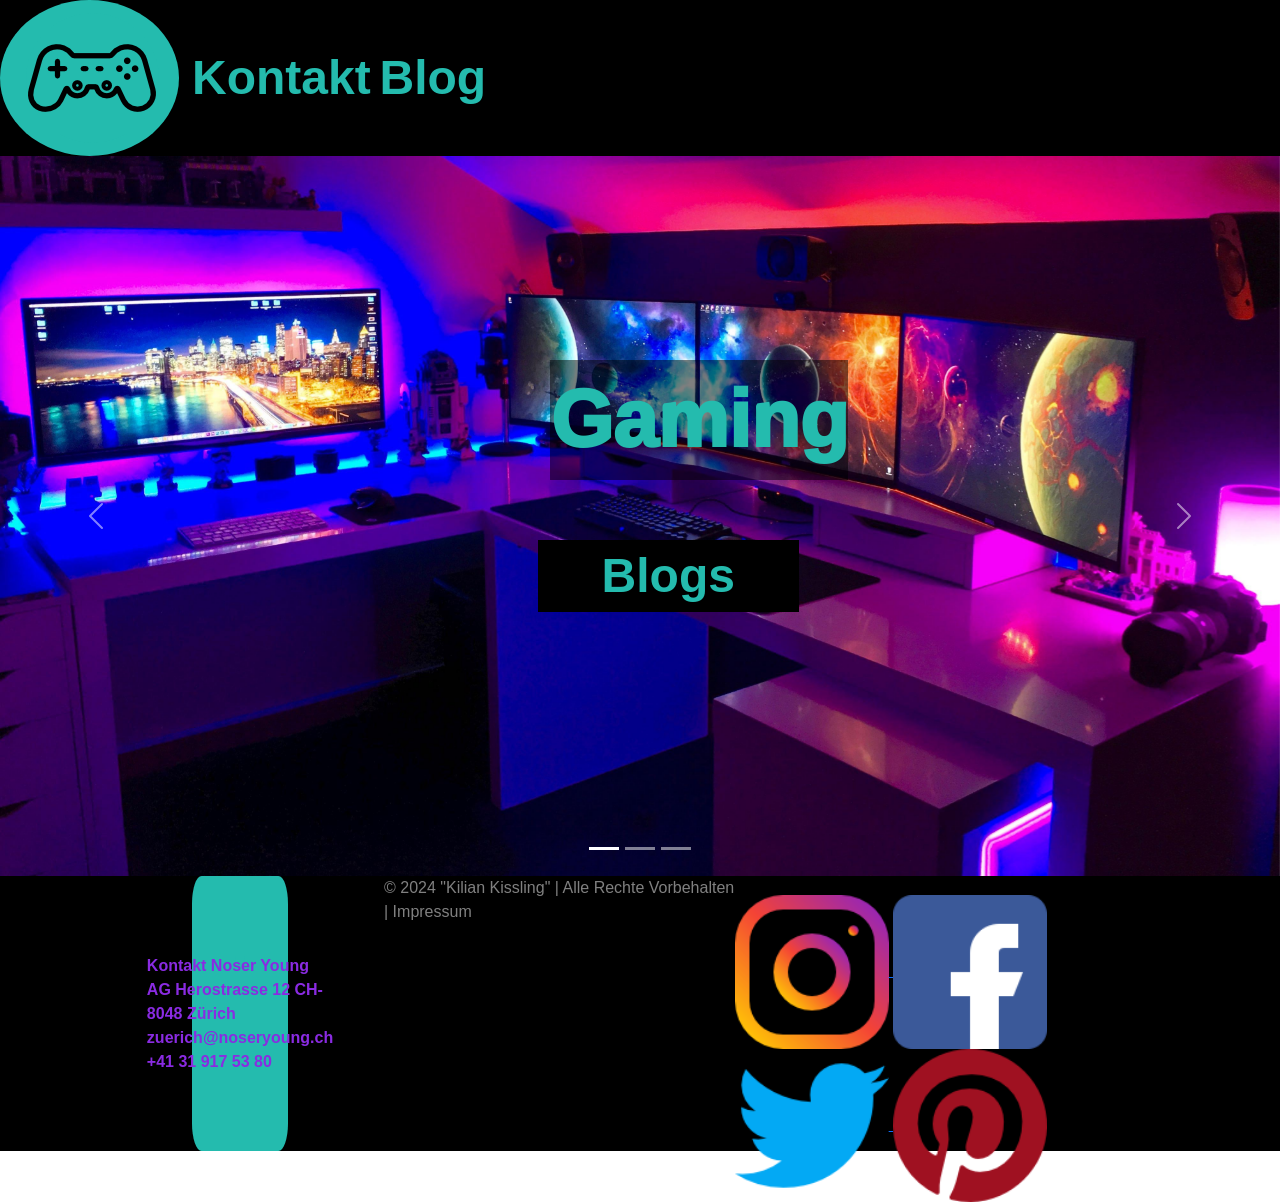
<file: index.html>
<!DOCTYPE html>
<html>
    <head>
        <meta charset="utf-8">
        <meta name="viewport" content="width=device-width, initial-scale=1">
        <link href="https://cdn.jsdelivr.net/npm/bootstrap@5.1.3/dist/css/bootstrap.min.css" rel="stylesheet" integrity="sha384-1BmE4kWBq78iYhFldvKuhfTAU6auU8tT94WrHftjDbrCEXSU1oBoqyl2QvZ6jIW3" crossorigin="anonymous">
      <link rel="stylesheet" href="./style/stylesheet.css">  
    </head>
     <body>
        <header class="hdr">
            <a class="logo" href="./index.html">
                <div class="logo" ><img src="./img/logo/logo.png" alt="logo"> </div>
            </a>
            <div class="kb">
                <a class="kontakthdr" href="./kontakt.html">Kontakt</a>
                <a class="bloghdr" href="./blog.html">Blog</a>
            </div>
            <div class="dropdown">
            <button type="button" class="btn btn-primary dropdown-toggle" data-bs-toggle="dropdown">☰
            </button>
            <ul class="dropdown-menu">
                <li><a class="dropdown-item" href="./index.html">home</a></li>
                <li><a class="dropdown-item" href="./kontakt.html">Kontakt</a></li>
                <li><a class="dropdown-item" href="./blog.html">Blogs</a></li>
            </ul>
            </div>
        </header>
        <div id="carousel" class="carousel slide" data-bs-ride="true">
  <div class="carousel-indicators">
    <button type="button" data-bs-target="#carousel" data-bs-slide-to="0" class="active" aria-current="true" aria-label="Slide 1"></button>
    <button type="button" data-bs-target="#carousel" data-bs-slide-to="1" aria-label="Slide 2"></button>
    <button type="button" data-bs-target="#carousel" data-bs-slide-to="2" aria-label="Slide 3"></button>
  </div>
  <div class="carousel-inner">
    <div class="carousel-item active">
      <img src="./img/imgCarouselAndTitle/1.jpg" class="d-block w-100" alt="Desk-Setup 1">
    </div>
    <div class="carousel-item">
      <img src="./img/imgCarouselAndTitle/2.jpg" class="d-block w-100" alt="Desk-Setup 2">
    </div>
    <div class="carousel-item">
      <img src="./img/imgCarouselAndTitle/3.png" class="d-block w-100" alt="Desk-Setup 3">
    </div>
  </div>
  <button class="carousel-control-prev" type="button" data-bs-target="#carousel" data-bs-slide="prev">
    <span class="carousel-control-prev-icon" aria-hidden="true"></span>
    <span class="visually-hidden">Previous</span>
  </button>
  <button class="carousel-control-next" type="button" data-bs-target="#carousel" data-bs-slide="next">
    <span class="carousel-control-next-icon" aria-hidden="true"></span>
    <span class="visually-hidden">Next</span>
  </button>
</div>
<div>
   <a class="blogbtn" href="./blog.html">Blogs</a> 
</div>
<div class="title">
    Gaming
</div>
<footer class="ftr">
    <div class="kontaktftr" >
       <a class="kontaktftr" href="./kontakt.html">Kontakt

Noser Young AG
Herostrasse 12
CH-8048 Zürich

zuerich@noseryoung.ch
+41 31 917 53 80</a>
    </div>
    <div class="rechte">
        © 2024 "Kilian Kissling" | Alle Rechte Vorbehalten | Impressum
    </div>
    <div class="social-media">
            <a href="https://www.instagram.com/noseryoung/">
                <img class="insta" src="./img/socialMediaIcons/instagram.png" alt="instagram">
            </a>
            <a href="https://www.facebook.com/noseryoung/"><img class="facebook" src="./img/socialMediaIcons/facebook.png" alt="facebook">
            </a>
            <a href="https://x.com/noseryoung"><img class="x" src="./img/socialMediaIcons/twitter.png" alt="Twitter">
            </a>
            <img class="pinterest" src="./img/socialMediaIcons/pinterest.png">
            </div>
</footer>
 <script src="https://cdn.jsdelivr.net/npm/bootstrap@5.1.3/dist/js/bootstrap.bundle.min.js" integrity="sha384-ka7Sk0Gln4gmtz2MlQnikT1wXgYsOg+OMhuP+IlRH9sENBO0LRn5q+8nbTov4+1p" crossorigin="anonymous"></script>
    </body>

</html>
</file>
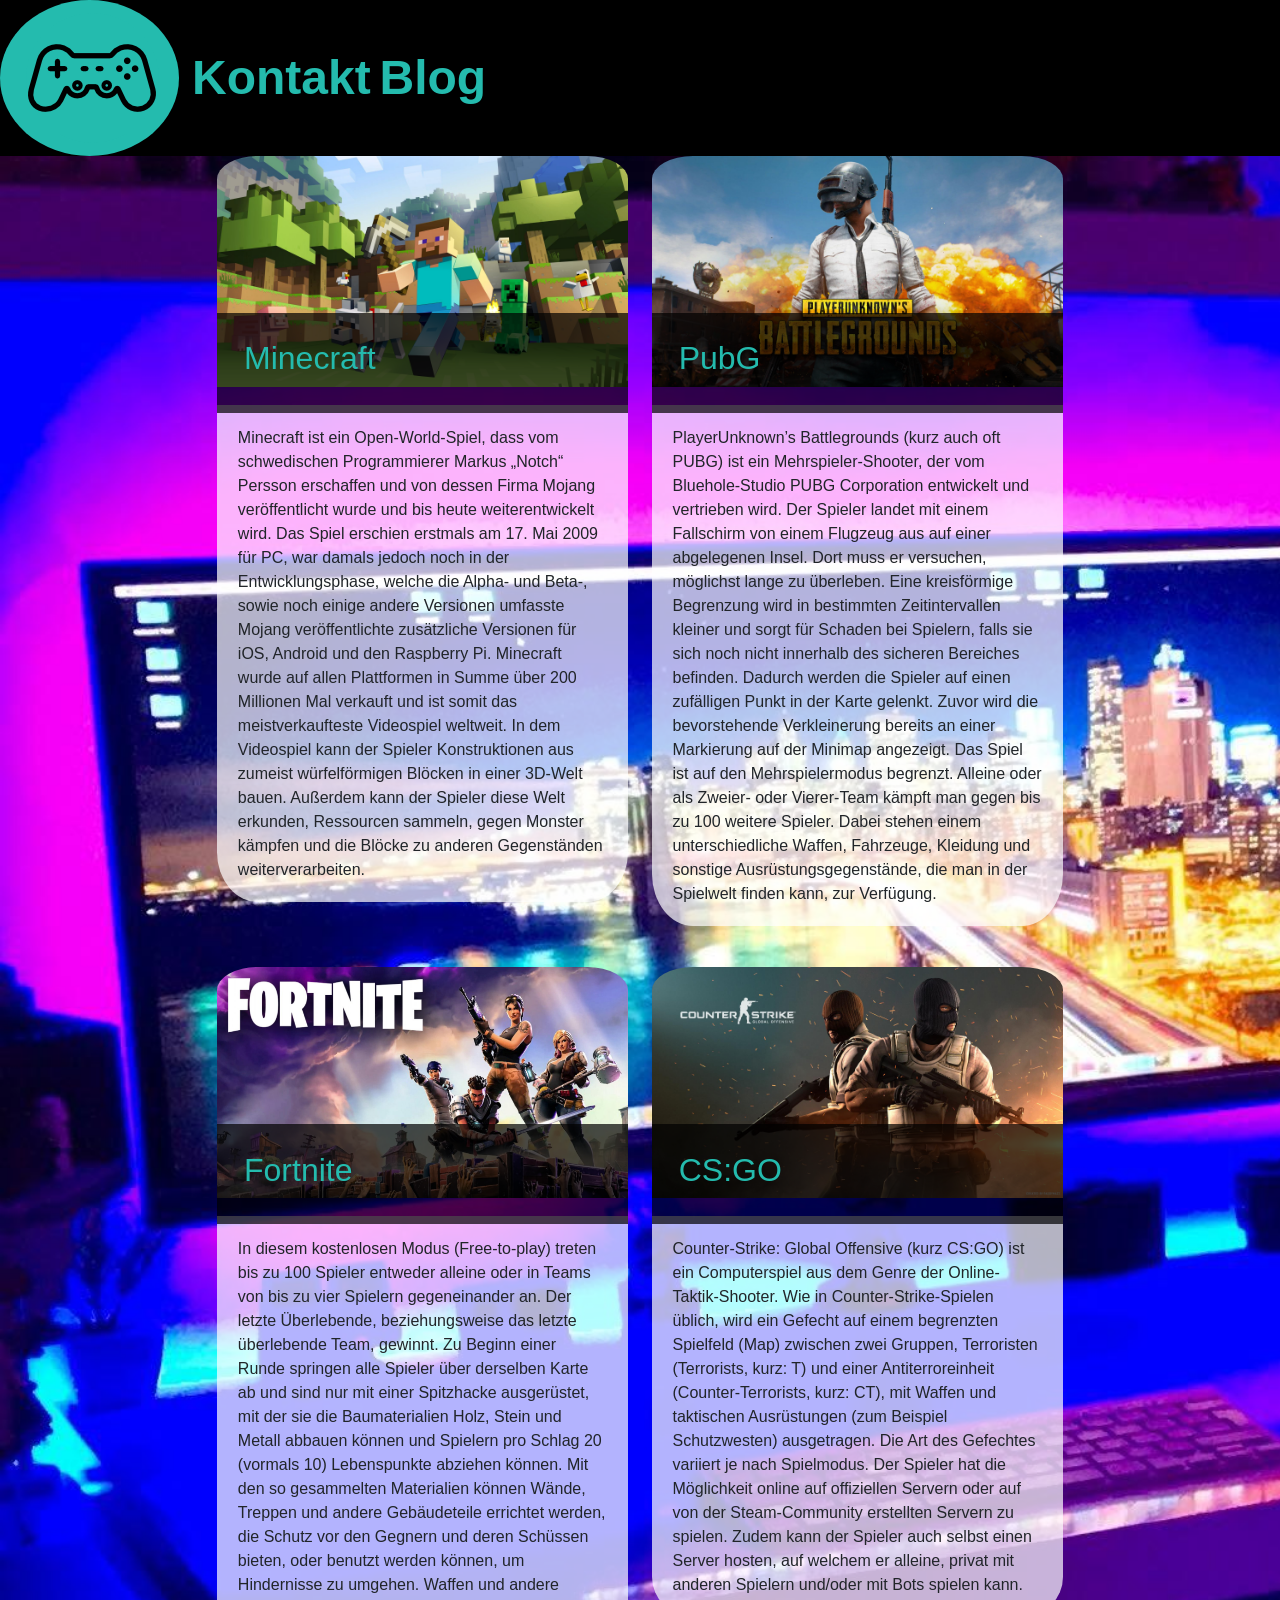
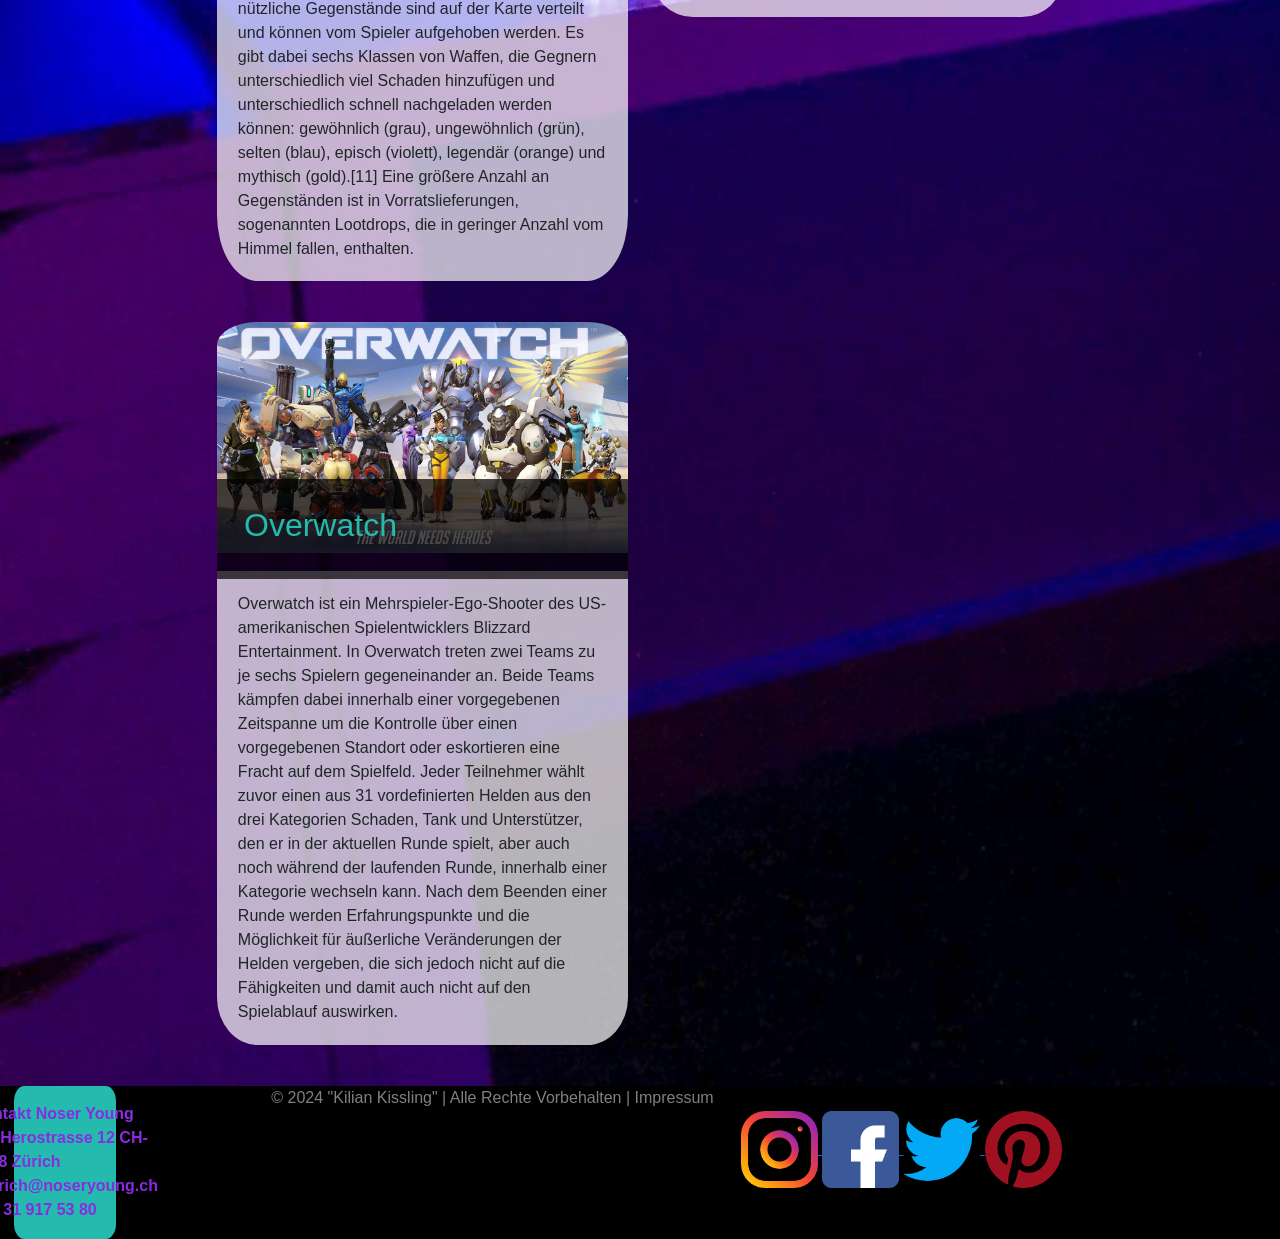
<file: blog.html>
<!DOCTYPE html>
<html>
    <head>
        <meta charset="utf-8">
        <meta name="viewport" content="width=device-width, initial-scale=1">
        <link href="https://cdn.jsdelivr.net/npm/bootstrap@5.1.3/dist/css/bootstrap.min.css" rel="stylesheet" integrity="sha384-1BmE4kWBq78iYhFldvKuhfTAU6auU8tT94WrHftjDbrCEXSU1oBoqyl2QvZ6jIW3" crossorigin="anonymous">
      <link rel="stylesheet" href="./style/blog.css">  
    </head>
     <body>
        <header class="hdr">
            <a class="logo" href="./index.html">
                <div class="logo" ><img src="./img/logo/logo.png" alt="logo"> </div>
            </a>
            <div class="kb">
                <a class="kontakthdr" href="./kontakt.html">Kontakt</a>
                <a class="bloghdr" href="./blog.html">Blog</a>
            </div>
            <div class="dropdown">
            <button type="button" class="btn btn-primary dropdown-toggle" data-bs-toggle="dropdown">☰
            </button>
            <ul class="dropdown-menu">
                <li><a class="dropdown-item" href="./index.html">home</a></li>
                <li><a class="dropdown-item" href="./kontakt.html">Kontakt</a></li>
                <li><a class="dropdown-item" href="./blog.html">Blogs</a></li>
            </ul>
            </div>
        </header>

    
        <div class="row">
                <div class="col-lg-2"></div>
                <div class="col-lg-4">
                    <div class="blog">
                        <img class="bilder" src="./img/imgBlog/11.jpg" alt="Minecraft">
                        <div class="ttl">
                            <h2>Minecraft</h2>
                        </div>
                        <div class="txt">
                            Minecraft ist ein Open-World-Spiel, dass vom schwedischen Programmierer Markus „Notch“ Persson erschaffen und von dessen Firma Mojang veröffentlicht wurde und bis heute weiterentwickelt wird. Das Spiel erschien erstmals am 17. Mai 2009 für PC, war damals jedoch noch in der Entwicklungsphase, welche die Alpha- und Beta-, sowie noch einige andere Versionen umfasste Mojang veröffentlichte zusätzliche Versionen für iOS, Android und den Raspberry Pi. Minecraft wurde auf allen Plattformen in Summe über 200 Millionen Mal verkauft und ist somit das meistverkaufteste Videospiel weltweit. In dem Videospiel kann der Spieler Konstruktionen aus zumeist würfelförmigen Blöcken in einer 3D-Welt bauen. Außerdem kann der Spieler diese Welt erkunden, Ressourcen sammeln, gegen Monster kämpfen und die Blöcke zu anderen Gegenständen weiterverarbeiten. 
                        </div>
                    </div>
                </div>
                <div class="col-lg-4"><div class="blog">
                        <img class="bilder" src="./img/imgBlog/12.jpg" alt="PubG">
                        <div class="ttl">
                            <h2>PubG</h2>
                        </div>
                        <div class="txt">
                            PlayerUnknown&rsquo;s Battlegrounds (kurz auch oft PUBG) ist ein Mehrspieler-Shooter, der vom Bluehole-Studio PUBG Corporation entwickelt und vertrieben wird. Der Spieler landet mit einem Fallschirm von einem Flugzeug aus auf einer abgelegenen Insel. Dort muss er versuchen, möglichst lange zu überleben. Eine kreisförmige Begrenzung wird in bestimmten Zeitintervallen kleiner und sorgt für Schaden bei Spielern, falls sie sich noch nicht innerhalb des sicheren Bereiches befinden. Dadurch werden die Spieler auf einen zufälligen Punkt in der Karte gelenkt. Zuvor wird die bevorstehende Verkleinerung bereits an einer Markierung auf der Minimap angezeigt. Das Spiel ist auf den Mehrspielermodus begrenzt. Alleine oder als Zweier- oder Vierer-Team kämpft man gegen bis zu 100 weitere Spieler. Dabei stehen einem unterschiedliche Waffen, Fahrzeuge, Kleidung und sonstige Ausrüstungsgegenstände, die man in der Spielwelt finden kann, zur Verfügung.
                        </div>
                    </div>
                </div>
            </div> 
        </div>
        <div class="row">
                <div class="col-lg-2"></div>
                <div class="col-lg-4">
                    <div class="blog">
                        <img class="bilder" src="./img/imgBlog/13.jpg" alt="Fortnite">
                        <div class="ttl">
                            <h2>Fortnite</h2>
                        </div>
                        <div class="txt">
                            In diesem kostenlosen Modus (Free-to-play) treten bis zu 100 Spieler entweder alleine oder in Teams von bis zu vier Spielern gegeneinander an. Der letzte Überlebende, beziehungsweise das letzte überlebende Team, gewinnt. Zu Beginn einer Runde springen alle Spieler über derselben Karte ab und sind nur mit einer Spitzhacke ausgerüstet, mit der sie die Baumaterialien Holz, Stein und Metall abbauen können und Spielern pro Schlag 20 (vormals 10) Lebenspunkte abziehen können. Mit den so gesammelten Materialien können Wände, Treppen und andere Gebäudeteile errichtet werden, die Schutz vor den Gegnern und deren Schüssen bieten, oder benutzt werden können, um Hindernisse zu umgehen. Waffen und andere nützliche Gegenstände sind auf der Karte verteilt und können vom Spieler aufgehoben werden. Es gibt dabei sechs Klassen von Waffen, die Gegnern unterschiedlich viel Schaden hinzufügen und unterschiedlich schnell nachgeladen werden können: gewöhnlich (grau), ungewöhnlich (grün), selten (blau), episch (violett), legendär (orange) und mythisch (gold).[11] Eine größere Anzahl an Gegenständen ist in Vorratslieferungen, sogenannten Lootdrops, die in geringer Anzahl vom Himmel fallen, enthalten.
                        </div>
                    </div>
                </div>
                <div class="col-lg-4">
                    <div class="blog">
                        <img class="bilder" src="./img/imgBlog/14.jpg" alt="CSGO">
                        <div class="ttl">
                            <h2>CS:GO</h2>
                        </div>
                        <div class="txt">
                            Counter-Strike: Global Offensive (kurz CS:GO) ist ein Computerspiel aus dem Genre der Online-Taktik-Shooter. Wie in Counter-Strike-Spielen üblich, wird ein Gefecht auf einem begrenzten Spielfeld (Map) zwischen zwei Gruppen, Terroristen (Terrorists, kurz: T) und einer Antiterroreinheit (Counter-Terrorists, kurz: CT), mit Waffen und taktischen Ausrüstungen (zum Beispiel Schutzwesten) ausgetragen. Die Art des Gefechtes variiert je nach Spielmodus. Der Spieler hat die Möglichkeit online auf offiziellen Servern oder auf von der Steam-Community erstellten Servern zu spielen. Zudem kann der Spieler auch selbst einen Server hosten, auf welchem er alleine, privat mit anderen Spielern und/oder mit Bots spielen kann. 
                        </div>
                    </div>
                </div>
                <div class="col-lg-2"></div>
                        </div>
                        <div class="row">
                                <div class="col-lg-2"></div>
                                <div class="col-lg-4">
                                    <div class="blog">
                        <img class="bilder" src="./img/imgBlog/15.jpg" alt="Overwatch">
                        <div class="ttl">
                            <h2>Overwatch</h2>
                        </div>
                        <div class="txt">
                            Overwatch ist ein Mehrspieler-Ego-Shooter des US-amerikanischen Spielentwicklers Blizzard Entertainment. In Overwatch treten zwei Teams zu je sechs Spielern gegeneinander an. Beide Teams kämpfen dabei innerhalb einer vorgegebenen Zeitspanne um die Kontrolle über einen vorgegebenen Standort oder eskortieren eine Fracht auf dem Spielfeld. Jeder Teilnehmer wählt zuvor einen aus 31 vordefinierten Helden aus den drei Kategorien Schaden, Tank und Unterstützer, den er in der aktuellen Runde spielt, aber auch noch während der laufenden Runde, innerhalb einer Kategorie wechseln kann. Nach dem Beenden einer Runde werden Erfahrungspunkte und die Möglichkeit für äußerliche Veränderungen der Helden vergeben, die sich jedoch nicht auf die Fähigkeiten und damit auch nicht auf den Spielablauf auswirken. 
                        </div>
                    </div>
                </div>
                <div class="col-lg-4"></div>
                <div class="col-lg-2"></div>
        </div>
    

    

    

  
        <footer class="ftr">
    <div class="kontaktftr">
       <a class="kontaktftr" href="./kontakt.html">Kontakt

Noser Young AG
Herostrasse 12
CH-8048 Zürich

zuerich@noseryoung.ch
+41 31 917 53 80</a>
    </div>
    <div class="rechte">
        © 2024 "Kilian Kissling" | Alle Rechte Vorbehalten | Impressum
    </div>
    <div class="social-media">
            <a href="https://www.instagram.com/noseryoung/">
                <img class="insta" src="./img/socialMediaIcons/instagram.png" alt="instagram">
            </a>
            <a href="https://www.facebook.com/noseryoung/"><img class="facebook" src="./img/socialMediaIcons/facebook.png" alt="facebook">
            </a>
            <a href="https://x.com/noseryoung"><img class="x" src="./img/socialMediaIcons/twitter.png" alt="Twitter">
            </a>
            <img class="pinterest" src="./img/socialMediaIcons/pinterest.png">
            </div>
</footer>
        <script src="https://cdn.jsdelivr.net/npm/bootstrap@5.1.3/dist/js/bootstrap.bundle.min.js" integrity="sha384-ka7Sk0Gln4gmtz2MlQnikT1wXgYsOg+OMhuP+IlRH9sENBO0LRn5q+8nbTov4+1p" crossorigin="anonymous"></script>
     </body>
</html>
</file>
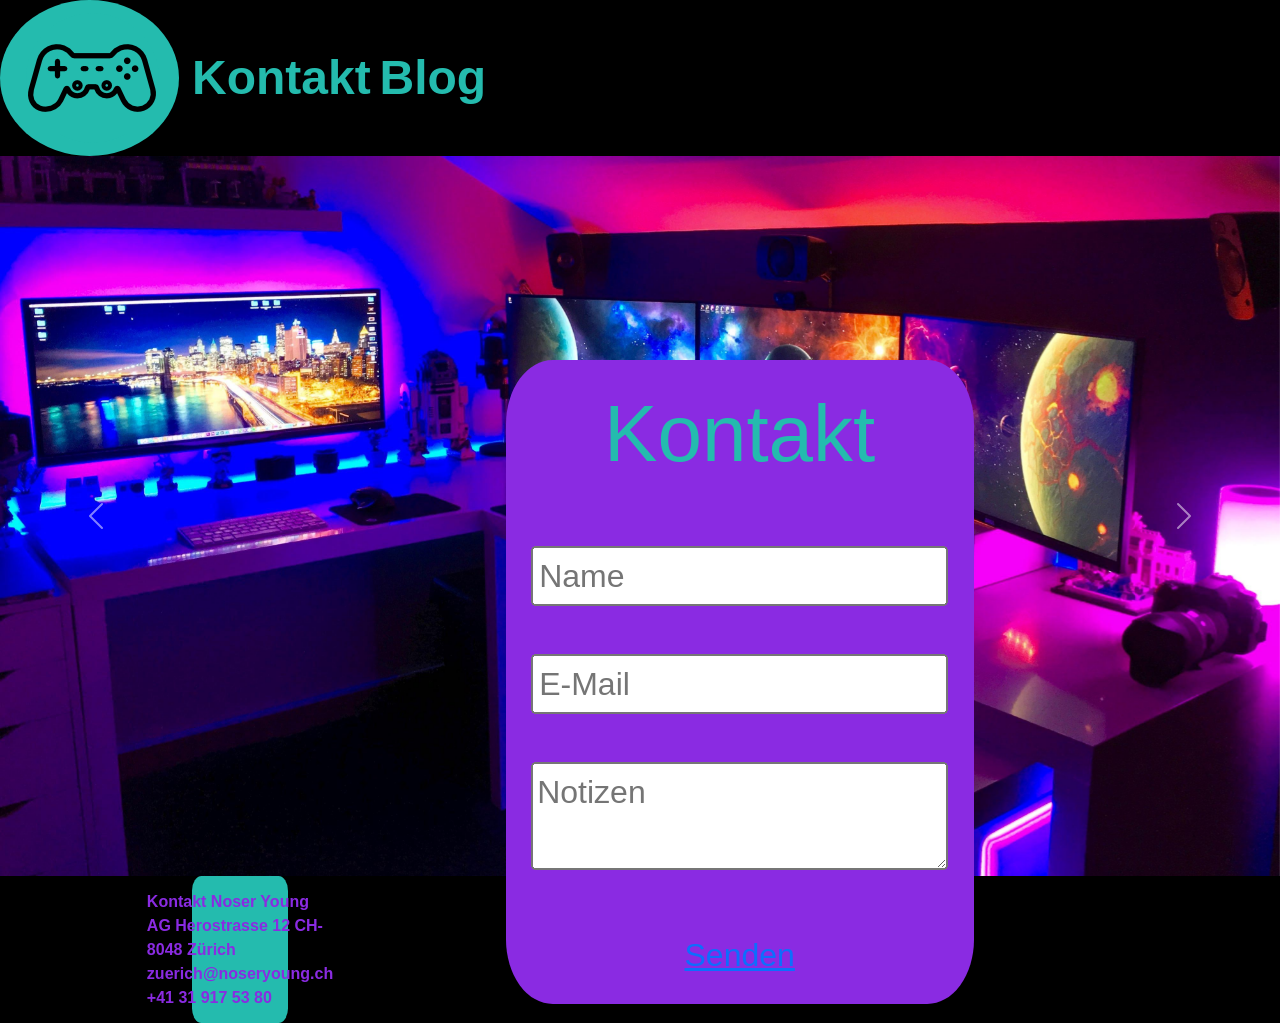
<file: kontakt.html>
<!DOCTYPE html>
<html>
    <head>
        <meta charset="utf-8">
        <meta name="viewport" content="width=device-width, initial-scale=1">
        <link href="https://cdn.jsdelivr.net/npm/bootstrap@5.1.3/dist/css/bootstrap.min.css" rel="stylesheet" integrity="sha384-1BmE4kWBq78iYhFldvKuhfTAU6auU8tT94WrHftjDbrCEXSU1oBoqyl2QvZ6jIW3" crossorigin="anonymous">
      <link rel="stylesheet" href="./style/kontakt.css">  
    </head>
     <body>
        <header class="hdr">
            <a class="logo" href="./index.html">
                <div class="logo" ><img src="./img/logo/logo.png" alt="logo"> </div>
            </a>
            <div class="kb">
                <a class="kontakthdr" href="./kontakt.html">Kontakt</a>
                <a class="bloghdr" href="./blog.html">Blog</a>
            </div>
            <div class="dropdown">
            <button type="button" class="btn btn-primary dropdown-toggle" data-bs-toggle="dropdown">☰
            </button>
            <ul class="dropdown-menu">
                <li><a class="dropdown-item" href="./index.html">home</a></li>
                <li><a class="dropdown-item" href="./kontakt.html">Kontakt</a></li>
                <li><a class="dropdown-item" href="./blog.html">Blogs</a></li>
            </ul>
            </div>
        </header>
        <div id="carousel" class="carousel slide" data-bs-ride="true">
  <div class="carousel-indicators">
    <button type="button" data-bs-target="#carousel" data-bs-slide-to="0" class="active" aria-current="true" aria-label="Slide 1"></button>
    <button type="button" data-bs-target="#carousel" data-bs-slide-to="1" aria-label="Slide 2"></button>
    <button type="button" data-bs-target="#carousel" data-bs-slide-to="2" aria-label="Slide 3"></button>
  </div>
  <div class="carousel-inner">
    <div class="carousel-item active">
      <img src="./img/imgCarouselAndTitle/1.jpg" class="d-block w-100" alt="Desk-Setup 1">
    </div>
    <div class="carousel-item">
      <img src="./img/imgCarouselAndTitle/2.jpg" class="d-block w-100" alt="Desk-Setup 2">
    </div>
    <div class="carousel-item">
      <img src="./img/imgCarouselAndTitle/3.png" class="d-block w-100" alt="Desk-Setup 3">
    </div>
  </div>
  <button class="carousel-control-prev" type="button" data-bs-target="#carousel" data-bs-slide="prev">
    <span class="carousel-control-prev-icon" aria-hidden="true"></span>
    <span class="visually-hidden">Previous</span>
  </button>
  <button class="carousel-control-next" type="button" data-bs-target="#carousel" data-bs-slide="next">
    <span class="carousel-control-next-icon" aria-hidden="true"></span>
    <span class="visually-hidden">Next</span>
  </button>
</div>
    <form>
        <div class="form1">
            <h1>Kontakt</h1><br>
            <input type="text" id="name" name="name" placeholder="Name"> <br><br>
            <input type="text" id="mail" name="mail" placeholder="E-Mail"><br><br>
            <textarea id="notes" name="notes" placeholder="Notizen"></textarea><br><br>
            <a href="./index.html">Senden</a>
        </div>
    </form>

       <footer class="ftr">
    <div class="kontaktftr">
       <a class="kontaktftr" href="./kontakt.html">Kontakt

Noser Young AG
Herostrasse 12
CH-8048 Zürich

zuerich@noseryoung.ch
+41 31 917 53 80</a> 
    </div>
    <div class="social-media">
            <a href="https://www.instagram.com/noseryoung/">
                <img class="insta" src="./img/socialMediaIcons/instagram.png" alt="instagram">
            </a>
            <a href="https://www.facebook.com/noseryoung/"><img class="facebook" src="./img/socialMediaIcons/facebook.png" alt="facebook">
            </a>
            <a href="https://x.com/noseryoung"><img class="x" src="./img/socialMediaIcons/twitter.png" alt="Twitter">
            </a>
            <img class="pinterest" src="./img/socialMediaIcons/pinterest.png">
            </div>
</footer>
 <script src="https://cdn.jsdelivr.net/npm/bootstrap@5.1.3/dist/js/bootstrap.bundle.min.js" integrity="sha384-ka7Sk0Gln4gmtz2MlQnikT1wXgYsOg+OMhuP+IlRH9sENBO0LRn5q+8nbTov4+1p" crossorigin="anonymous"></script>

    </body>
</html>
</file>
<file: style/stylesheet.css>
body {
    font-family: Verdana, Geneva, Tahoma, sans-serif;
}

.hdr {
    background-color: rgb(0, 0, 0);
    display: flex;
    align-items: center;
}

.title {
     display:block;
    width:fit-content;
    color:rgb(36, 187, 174);
    font-size: 500%;
    text-align:center;
    position: absolute;
    top: 40%;
    left: 43%;
    font-weight: 1000;
    background-color: rgb(0, 0, 0, 0.5);
}

.blogbtn {
    text-decoration: none;
    display:block;
    background-color: rgb(0, 0, 0);
    width:fit-content;
    color:rgb(36, 187, 174);
    font-size: 300%;
    padding-left: 5%;
    padding-right: 5%;
    text-align:center;
    position: absolute;
    top: 60%;
    left: 42%;
    font-weight: 800;
    
}

.blogbtn:hover {
    color:blueviolet;
}

.logo {
    background-color: rgb(36, 187, 174);
    border-radius: 100%;
    width: fit-content;
    padding-left: 2%;
    padding-right: 2%;
    padding-bottom: 1%;
    padding-top: 1%;
    margin-right: 1%;
    
}

.logo:hover {
    background-color: blueviolet;
}


.kb {
    text-decoration: none;
    font-size: 200%;
    color: rgb(36, 187, 174);
    font-weight: 800;
}

.kontakthdr {
    text-decoration: none; 
    font-size: 150%;
    color: rgb(36, 187, 174);
    font-weight: 800;
}

.kontakthdr:hover {
    color:blueviolet
}

.bloghdr {
    text-decoration: none; 
    font-size: 150%;
    color: rgb(36, 187, 174);
    font-weight: 800;
}

.bloghdr:hover {
    color:blueviolet;
}

.dropdown {
    left: 70%;
}

.dropdown-menu {
    background-color: rgb(36, 187, 174);
}


.dropdown-item {
    color:blueviolet;
    background-color: rgb(36, 187, 174);
}

.dropdown-item:hover {
    color:rgb(36, 187, 174);
    background-color: blueviolet;
}

.ftr {
    background-color: rgb(0, 0, 0);
    display: flex;
    justify-content:space-around;
    padding-left:15%;
    padding-right:10%;
    height: 8%;
    width:100%;

}

.kontaktftr {
    text-decoration: none;
    display: flex;
    justify-content: center;
    align-items: center;
    background-color: rgb(36, 187, 174);
    width: 10%;
    height: auto;
    font-weight: 700;
    border:none;
    border-radius: 10%;
    color:blueviolet
}

.kontaktftr:hover {
    background-color: blueviolet;
    color:rgb(36, 187, 174)
}

.social-media {
    margin-top: 2%;
}

.insta {
    height:60%
}

.facebook{
    height:60%
}

.x{
    height:60%
}

.pinterest{
    height:60%;
}
/* Damit es mittig ist */
.rechte{
    margin-left:10%;
    color: grey;
}
</file>
<file: style/blog.css>
body {
    font-family: Verdana, Geneva, Tahoma, sans-serif;
    background-image: url(../img/imgCarouselAndTitle/1.jpg);
    background-repeat: no-repeat;
    background-size: cover;
}

.hdr {
    background-color: rgb(0, 0, 0);
    display: flex;
    align-items: center;
}

.logo {
    background-color: rgb(36, 187, 174);
    width: fit-content;
    padding-left: 2%;
    padding-right: 2%;
    padding-bottom: 1%;
    padding-top: 1%;
    margin-right: 1%;
    border-radius: 50%;
}

.logo:hover {
    background-color: blueviolet;
}


.kb {
    text-decoration: none;
    font-size: 200%;
    color: rgb(36, 187, 174);
    font-weight: 800;
}

.kontakthdr {
    text-decoration: none; 
    font-size: 150%;
    color: rgb(36, 187, 174);
    font-weight: 800;
}

.kontakthdr:hover {
    color:blueviolet
}

.bloghdr {
    text-decoration: none; 
    font-size: 150%;
    color: rgb(36, 187, 174);
    font-weight: 800;
}

.bloghdr:hover {
    color:blueviolet;
}

.dropdown {
    left: 70%;
}

.dropdown-menu {
    background-color: rgb(36, 187, 174);
}


.dropdown-item {
    color:blueviolet;
    background-color: rgb(36, 187, 174);
}

.dropdown-item:hover {
    color:rgb(36, 187, 174);
    background-color: blueviolet;
}
/* für alle Bilder */
.bilder {
    width:100%;
    z-index: 1;
    border-top-left-radius: 10%;
    border-top-right-radius: 10%;
}
/* Alle Blog Container */
.blog {
    display:block;
    width: 100%;
}
/* Alle Blog Titel */
.ttl {
    z-index: 2;
    position: relative;
    background-color: rgb(0, 0, 0, 0.7);
    color:rgb(36, 187, 174);
    font-size: 400%;
    width: 100%;
    padding-left: 2%;
    margin-top: -18.1%;
    padding: 6.5%

}

.txt {
    background-color: rgb(255, 255, 255,0.7);
    margin-top: -1.8%;
    padding:5%;
    border-bottom-left-radius: 10%;
    border-bottom-right-radius: 10%;
    margin-bottom: 10%;
}

.ftr {
    background-color: rgb(0, 0, 0);
    display: flex;
    justify-content: space-around
}

.kontaktftr {
    text-decoration: none;
    display: flex;
    justify-content: center;
    align-items: center;
    background-color: rgb(36, 187, 174);
    width: 8%;
    height: auto;
    font-weight: 700;
    border:none;
    border-radius: 10%;
    color:blueviolet;

}

.kontaktftr:hover {
    background-color: blueviolet;
    color:rgb(36, 187, 174)
}

.social-media {
    margin-top: 2%;
}

.insta {
    height:60%
}

.facebook{
    height:60%
}

.x{
    height:60%
}

.pinterest{
    height:60%;
}
/* Damit es mittig ist */
.rechte{
    margin-left:10%;
    color:grey;
}
</file>
<file: style/kontakt.css>
body {
    font-family: Verdana, Geneva, Tahoma, sans-serif;
}

.hdr {
    background-color: rgb(0, 0, 0);
    display: flex;
    align-items: center;
}

.logo {
    background-color: rgb(36, 187, 174);
    border-radius: 50%;
    width: fit-content;
    padding-left: 2%;
    padding-right: 2%;
    padding-bottom: 1%;
    padding-top: 1%;
    margin-right: 1%;
}

.logo:hover {
    background-color: blueviolet;
}


.kb {
    text-decoration: none;
    font-size: 200%;
    color: rgb(36, 187, 174);
    font-weight: 800;
}

.kontakthdr {
    text-decoration: none; 
    font-size: 150%;
    color: rgb(36, 187, 174);
    font-weight: 800;
}

.kontakthdr:hover {
    color:blueviolet
}

.bloghdr {
    text-decoration: none; 
    font-size: 150%;
    color: rgb(36, 187, 174);
    font-weight: 800;
}

.bloghdr:hover {
    color:blueviolet;
}

.dropdown {
    left: 70%;
}

.dropdown-menu {
    background-color: rgb(36, 187, 174);
}


.dropdown-item {
    color:blueviolet;
    background-color: rgb(36, 187, 174);
}

.dropdown-item:hover {
    color:rgb(36, 187, 174);
    background-color: blueviolet;
}

.ftr {
    background-color: rgb(0, 0, 0);
    display: flex;
    justify-content: space-between;
    padding-left:15%;
    padding-right:10%

}

.kontaktftr {
    text-decoration: none;
    display: flex;
    justify-content: center;
    align-items: center;
    background-color: rgb(36, 187, 174);
    width: 10%;
    height: auto;
    font-weight: 700;
    border:none;
    border-radius: 10%;
    color:blueviolet;

}

.kontaktftr:hover {
    background-color: blueviolet;
    color:rgb(36, 187, 174)
}

.social-media {
    margin-top: 2%;
}

.insta {
    height:60%
}

.facebook{
    height:60%
}

.x{
    height:60%
}

.pinterest{
    height:60%;
}
/* Kontaktformular */
.form1 {
    display: block;
    position:absolute;
    top:40%;
    width: fit-content;
    background-color: blueviolet;
    left:39.5%;
    padding:2%;
    border-radius: 10%;
    color:rgb(36, 187, 174);
    border: none;
    text-align: center;
    zoom: 200%
}
/* Damit es gleich gross ist wie die anderen textfelder */
#notes {
    width:100%
}

#absenden {
    background: none;
    border-color: rgb(36, 187, 174);
    color:rgb(36, 187, 174)
}

/* Damit es mittig ist */
.rechte{
    margin-left:10%;
    color:grey
}

/* Handys*/
@media (max-width: 480px) {

    .kb {
        font-size: 100%;
        gap: 12px;
    }

    .kontakthdr,
    .bloghdr {
        font-size: 100%;
    }

    .form1 {
        width: 92%;
        zoom: 100%;
        margin: 6% auto;
    }

    .kontaktftr {
        width: 60%;
        font-size: 85%;
    }

    .rechte {
        font-size: 75%;
    }

    .insta,
    .facebook,
    .x,
    .pinterest {
        height: 24px;
    }
}
</file>
